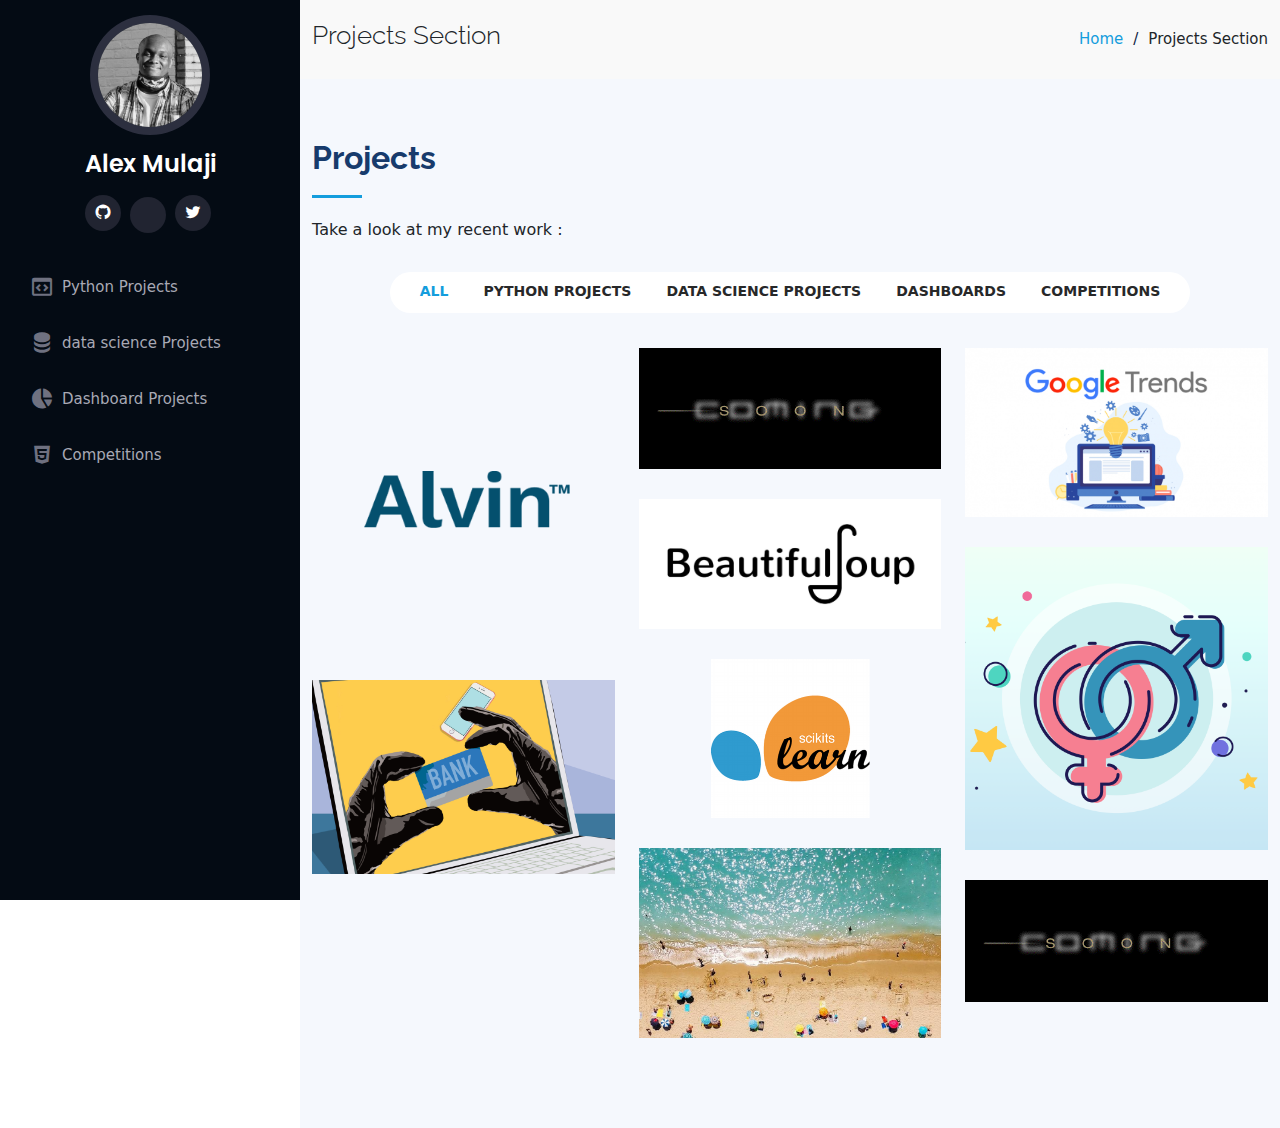
<file: inner-page.html>
<!DOCTYPE html>
<html lang="en">

<head>
  <meta charset="utf-8">
  <meta content="width=device-width, initial-scale=1.0" name="viewport">

  <title>Alex Mulaji-Data Scientist</title>
  <meta content="" name="description">
  <meta content="" name="keywords">

  <!-- Favicons -->
  <link href="assets/img/wings.jpg" rel="icon">
  <link href="assets/img/wings.jpg" rel="apple-touch-icon">

  <!-- Google Fonts -->
  <link href="https://fonts.googleapis.com/css?family=Open+Sans:300,300i,400,400i,600,600i,700,700i|Raleway:300,300i,400,400i,500,500i,600,600i,700,700i|Poppins:300,300i,400,400i,500,500i,600,600i,700,700i" rel="stylesheet">

  <!-- Vendor CSS Files -->
  <link href="assets/vendor/aos/aos.css" rel="stylesheet">
  <link href="assets/vendor/bootstrap/css/bootstrap.min.css" rel="stylesheet">
  <link href="assets/vendor/bootstrap-icons/bootstrap-icons.css" rel="stylesheet">
  <link href="assets/vendor/boxicons/css/boxicons.min.css" rel="stylesheet">
  <link href="assets/vendor/glightbox/css/glightbox.min.css" rel="stylesheet">
  <link href="assets/vendor/swiper/swiper-bundle.min.css" rel="stylesheet">

  <!-- Template Main CSS File -->
  <link href="assets/css/style.css" rel="stylesheet">


</head>

<body>

  <!-- ======= Mobile nav toggle button ======= -->
  <i class="bi bi-list mobile-nav-toggle d-xl-none"></i>

  <!-- ======= Header ======= -->
  <header id="header">
    <div class="d-flex flex-column">

      <div class="profile">
        <img src="assets/img/Alex.jpg" alt="" class="img-fluid rounded-circle">
        <h1 class="text-light"><a href="index.html">Alex Mulaji</a></h1>
        <div class="social-links mt-3 text-center">
          <a href="https://github.com/wuuthraad-x/" target="_blank" class="github"><i class="bx bxl-github"></i></a>
          <a href="https://zindi.africa/users/wuuthraad/" target="_blank" class="twitter"><i class="bx bxl-person-fill"></i></a>
          <!--<a href="https://www.kaggle.com/wuuthraad/" target="_blank" class="kaggle"><i class="bx bxl-kaggle"></i></a>-->
          <a href="https://twitter.com/Wuuthraad1/" target="_blank" class="twitter"><i class="bx bxl-twitter"></i></a>
        </div>
      </div>

      <nav id="navbar" class="nav-menu navbar">
        <ul>
          <li><a class="nav-link scrollto"><i class="bx bx-code-block"></i> <span>Python Projects</span></a></li>
          <li><a class="nav-link scrollto"><i class="bx bxs-data"></i> <span>data science Projects</span></a></li>
          <li><a class="nav-link scrollto"><i class="bx bxs-pie-chart-alt-2"></i> <span>Dashboard Projects</span></a></li>
          <li><a class="nav-link scrollto"><i class="bx bxl-html5"></i> <span>Competitions</span></a></li>
        </ul>
      </nav><!-- .nav-menu -->
    </div>
  </header><!-- End Header -->

  <main id="main">

    <!-- ======= Breadcrumbs ======= -->
    <section class="breadcrumbs">
      <div class="container">

        <div class="d-flex justify-content-between align-items-center">
          <h2>Projects Section</h2>
          <ol>
            <li><a href="index.html">Home</a></li>
            <li>Projects Section</li>
          </ol>
        </div>

      </div>
    </section><!-- End Breadcrumbs -->

    <section id="portfolio" class="portfolio section-bg">
      <div class="container">

        <div class="section-title">
          <h2>Projects</h2>
          <p>Take a look at my recent work : </p>
        </div>

        <div class="row" data-aos="fade-up">
          <div class="col-lg-12 d-flex justify-content-center">
            <ul id="portfolio-flters">
              <li data-filter="*" class="filter-active">All</li>
              <li data-filter=".python">Python Projects</li>
              <li data-filter=".ds">Data science projects</li>
              <li data-filter=".dash">Dashboards</li>
              <li data-filter=".competitions">competitions </li>

            </ul>
          </div>
        </div>

        <div class="row portfolio-container" data-aos="fade-up" data-aos-delay="100">

          <div class="col-lg-4 col-md-6 portfolio-item competitions">
            <div class="portfolio-wrap">
              <img src="assets/img/portfolio/Alvin.png" class="img-fluid" alt="">
              <div class="portfolio-links">
                <a href="assets/img/portfolio/Alvin.jpg" data-gallery="portfolioGallery" class="portfolio-lightbox" title="Web 3"><i class="bx bx-plus"></i></a>
                <a href=https://github.com/wuuthraad-x/Alvin-Smart-Money-Management-Classification-Challenge target="_blank" title="More Details"><i class="bx bx-link"></i></a>
              </div>
            </div>
          </div>

          <div class="col-lg-4 col-md-6 portfolio-item ds">
            <div class="portfolio-wrap">
              <img src="assets/img/portfolio/soon.gif" class="img-fluid" alt="">
              <div class="portfolio-links">
                <a href="assets/img/portfolio/soon.gif" data-gallery="portfolioGallery" class="portfolio-lightbox" title="Card 3"><i class="bx bx-plus"></i></a>
                <a href="#" target="_blank" title="More Details"><i class="bx bx-link"></i></a>
              </div>
            </div>
          </div>

          <div class="col-lg-4 col-md-6 portfolio-item python">
            <div class="portfolio-wrap">
              <img src="assets/img/portfolio/gtrend.png" class="img-fluid" alt="">
              <div class="portfolio-links">
                <a href="assets/img/portfolio/gtrend.png" data-gallery="portfolioGallery" class="portfolio-lightbox" title="Web 3"><i class="bx bx-plus"></i></a>
                <a href=https://github.com/wuuthraad-x/google_trends target="_blank" title="More Details"><i class="bx bx-link"></i></a>
              </div>
            </div>
          </div>
          
          <div class="col-lg-4 col-md-6 portfolio-item python">
            <div class="portfolio-wrap">
              <img src="assets/img/portfolio/bs4.jpg" class="img-fluid" alt="">
              <div class="portfolio-links">
                <a href="assets/img/portfolio/bs4.jpg" data-gallery="portfolioGallery" class="portfolio-lightbox" title="Web 3"><i class="bx bx-plus"></i></a>
                <a href=https://github.com/wuuthraad-x/bs4funtime target="_blank" title="More Details"><i class="bx bx-link"></i></a>
              </div>
            </div>
          </div>

          <div class="col-lg-4 col-md-6 portfolio-item python">
            <div class="portfolio-wrap">
              <img src="assets/img/portfolio/gender.png" class="img-fluid" alt="">
              <div class="portfolio-links">
                <a href="assets/img/portfolio/gender.png" data-gallery="portfolioGallery" class="portfolio-lightbox" title="Web 3"><i class="bx bx-plus"></i></a>
                <a href=https://github.com/wuuthraad-x/fellow_zygotes target="_blank" title="More Details"><i class="bx bx-link"></i></a>
              </div>
            </div>
          </div>
          
          <div class="col-lg-4 col-md-6 portfolio-item python">
            <div class="portfolio-wrap">
              <img src="assets/img/portfolio/sklearn.png" class="img-fluid" alt="">
              <div class="portfolio-links">
                <a href="assets/img/portfolio/sklearn.png" data-gallery="portfolioGallery" class="portfolio-lightbox" title="Web 3"><i class="bx bx-plus"></i></a>
                <a href=https://github.com/wuuthraad-x/blanket_fold target="_blank" title="More Details"><i class="bx bx-link"></i></a>
              </div>
            </div>
          </div>
          
          <div class="col-lg-4 col-md-6 portfolio-item python">
            <div class="portfolio-wrap">
              <img src="assets/img/portfolio/fraud_i.jpeg" class="img-fluid" alt="">
              <div class="portfolio-links">
                <a href="assets/img/portfolio/fraud_i.jpeg" data-gallery="portfolioGallery" class="portfolio-lightbox" title="Web 3"><i class="bx bx-plus"></i></a>
                <a href=https://github.com/wuuthraad-x/robinhood target="_blank" title="More Details"><i class="bx bx-link"></i></a>
              </div>
            </div>
          </div>
          
          <div class="col-lg-4 col-md-6 portfolio-item python">
            <div class="portfolio-wrap">
              <img src="assets/img/portfolio/rsun.jpg" class="img-fluid" alt="">
              <div class="portfolio-links">
                <a href="assets/img/portfolio/rsun.jpg" data-gallery="portfolioGallery" class="portfolio-lightbox" title="Web 3"><i class="bx bx-plus"></i></a>
                <a href=https://github.com/wuuthraad-x/sunblock target="_blank" title="More Details"><i class="bx bx-link"></i></a>
              </div>
            </div>
          </div>
          
          <div class="col-lg-4 col-md-6 portfolio-item dash">
            <div class="portfolio-wrap">
              <img src="assets/img/portfolio/soon.gif" class="img-fluid" alt="">
              <div class="portfolio-links">
                <a href="assets/img/portfolio/soon.gif" data-gallery="portfolioGallery" class="portfolio-lightbox" title="Card 3"><i class="bx bx-plus"></i></a>
                <a href="#" target="_blank" title="More Details"><i class="bx bx-link"></i></a>
              </div>
            </div>
          </div>

        </div>

      </div>
    </section><!-- End Portfolio Section -->

  </main><!-- End #main -->

  <!-- ======= Footer ======= -->
  <footer id="footer">
    <div class="container">
      <div class="copyright">

      </div>
      <div class="credits">

      </div>
    </div>
  </footer><!-- End  Footer -->

  <a href="#" class="back-to-top d-flex align-items-center justify-content-center"><i class="bi bi-arrow-up-short"></i></a>

  <!-- Vendor JS Files -->
  <script src="assets/vendor/aos/aos.js"></script>
  <script src="assets/vendor/bootstrap/js/bootstrap.bundle.min.js"></script>
  <script src="assets/vendor/glightbox/js/glightbox.min.js"></script>
  <script src="assets/vendor/isotope-layout/isotope.pkgd.min.js"></script>
  <script src="assets/vendor/php-email-form/validate.js"></script>
  <script src="assets/vendor/purecounter/purecounter.js"></script>
  <script src="assets/vendor/swiper/swiper-bundle.min.js"></script>
  <script src="assets/vendor/typed.js/typed.min.js"></script>
  <script src="assets/vendor/waypoints/noframework.waypoints.js"></script>

  <!-- Template Main JS File -->
  <script src="assets/js/main.js"></script>

</body>

</html>
</file>
<file: assets/css/style.css>
# General
--------------------------------------------------------------*/
body {
  font-family: "Open Sans", sans-serif;
  color: #272829;
}

a {
  color: #149ddd;
  text-decoration: none;
}

a:hover {
  color: #37b3ed;
  text-decoration: none;
}

h1, h2, h3, h4, h5, h6 {
  font-family: "Raleway", sans-serif;
}

/*--------------------------------------------------------------
# Back to top button
--------------------------------------------------------------*/
.back-to-top {
  position: fixed;
  visibility: hidden;
  opacity: 0;
  right: 15px;
  bottom: 15px;
  z-index: 996;
  background: #149ddd;
  width: 40px;
  height: 40px;
  border-radius: 50px;
  transition: all 0.4s;
}

.back-to-top i {
  font-size: 28px;
  color: #fff;
  line-height: 0;
}

.back-to-top:hover {
  background: #2eafec;
  color: #fff;
}

.back-to-top.active {
  visibility: visible;
  opacity: 1;
}

/*--------------------------------------------------------------
# Header
--------------------------------------------------------------*/
#header {
  position: fixed;
  top: 0;
  left: 0;
  bottom: 0;
  width: 300px;
  transition: all ease-in-out 0.5s;
  z-index: 9997;
  transition: all 0.5s;
  padding: 0 15px;
  background: #040b14;
  overflow-y: auto;
}

#header .profile img {
  margin: 15px auto;
  display: block;
  width: 120px;
  border: 8px solid #2c2f3f;
}

#header .profile h1 {
  font-size: 24px;
  margin: 0;
  padding: 0;
  font-weight: 600;
  -moz-text-align-last: center;
  text-align-last: center;
  font-family: "Poppins", sans-serif;
}

#header .profile h1 a, #header .profile h1 a:hover {
  color: #fff;
  text-decoration: none;
}

#header .profile .social-links a {
  font-size: 18px;
  display: inline-block;
  background: #212431;
  color: #fff;
  line-height: 1;
  padding: 8px 0;
  margin-right: 4px;
  border-radius: 50%;
  text-align: center;
  width: 36px;
  height: 36px;
  transition: 0.3s;
}

#header .profile .social-links a:hover {
  background: #149ddd;
  color: #fff;
  text-decoration: none;
}

#main {
  margin-left: 300px;
}

@media (max-width: 1199px) {
  #header {
    left: -300px;
  }
  #main {
    margin-left: 0;
  }
}

/*--------------------------------------------------------------
# Navigation Menu
--------------------------------------------------------------*/
/* Desktop Navigation */
.nav-menu {
  padding: 30px 0 0 0;
}

.nav-menu * {
  margin: 0;
  padding: 0;
  list-style: none;
}

.nav-menu > ul > li {
  position: relative;
  white-space: nowrap;
}

.nav-menu a {
  display: flex;
  align-items: center;
  color: #a8a9b4;
  padding: 12px 15px;
  margin-bottom: 8px;
  transition: 0.3s;
  font-size: 15px;
}

.nav-menu a i {
  font-size: 24px;
  padding-right: 8px;
  color: #6f7180;
}

.nav-menu a:hover, .nav-menu .active, .nav-menu li:hover > a {
  text-decoration: none;
  color: #fff;
}

.nav-menu a:hover i, .nav-menu .active i, .nav-menu li:hover > a i {
  color: #149ddd;
}

/* Mobile Navigation */
.mobile-nav-toggle {
  position: fixed;
  right: 15px;
  top: 15px;
  z-index: 9998;
  border: 0;
  font-size: 24px;
  transition: all 0.4s;
  outline: none !important;
  background-color: #149ddd;
  color: #fff;
  width: 40px;
  height: 40px;
  display: inline-flex;
  align-items: center;
  justify-content: center;
  line-height: 0;
  border-radius: 50px;
  cursor: pointer;
}

.mobile-nav-active {
  overflow: hidden;
}

.mobile-nav-active #header {
  left: 0;
}

/*--------------------------------------------------------------
# Hero Section
--------------------------------------------------------------*/
#hero {
  width: 100%;
  height: 100vh;
  background: url("../img/hand.jpg") top center;
  background-size: cover;
}

#hero:before {
  content: "";
  background: rgba(5, 13, 24, 0.3);
  position: absolute;
  bottom: 0;
  top: 0;
  left: 0;
  right: 0;
  z-index: 1;
}

#hero .hero-container {
  position: relative;
  z-index: 2;
  min-width: 300px;
}

#hero h1 {
  margin: 0 0 10px 0;
  font-size: 64px;
  font-weight: 700;
  line-height: 56px;
  color: #fff;
}

#hero p {
  color: #fff;
  margin-bottom: 50px;
  font-size: 26px;
  font-family: "Poppins", sans-serif;
}

#hero p span {
  color: #fff;
  padding-bottom: 4px;
  letter-spacing: 1px;
  border-bottom: 3px solid #149ddd;
}

@media (min-width: 1024px) {
  #hero {
    background-attachment: fixed;
  }
}

@media (max-width: 768px) {
  #hero h1 {
    font-size: 28px;
    line-height: 36px;
  }
  #hero h2 {
    font-size: 18px;
    line-height: 24px;
    margin-bottom: 30px;
  }
}

/*--------------------------------------------------------------
# Sections General
--------------------------------------------------------------*/
section {
  padding: 60px 0;
  overflow: hidden;
}

.section-bg {
  background: #f5f8fd;
}

.section-title {
  padding-bottom: 30px;
}

.section-title h2 {
  font-size: 32px;
  font-weight: bold;
  margin-bottom: 20px;
  padding-bottom: 20px;
  position: relative;
  color: #173b6c;
}

.section-title h2::after {
  content: '';
  position: absolute;
  display: block;
  width: 50px;
  height: 3px;
  background: #149ddd;
  bottom: 0;
  left: 0;
}

.section-title p {
  margin-bottom: 0;
}

/*--------------------------------------------------------------
# About
--------------------------------------------------------------*/
.about .content h3 {
  font-weight: 700;
  font-size: 26px;
  color: #173b6c;
}

.about .content ul {
  list-style: none;
  padding: 0;
}

.about .content ul li {
  margin-bottom: 20px;
  display: flex;
  align-items: center;
}

.about .content ul strong {
  margin-right: 10px;
}

.about .content ul i {
  font-size: 16px;
  margin-right: 5px;
  color: #149ddd;
  line-height: 0;
}

.about .content p:last-child {
  margin-bottom: 0;
}

/*--------------------------------------------------------------
# Facts
--------------------------------------------------------------*/
.facts {
  padding-bottom: 30px;
}

.facts .count-box {
  padding: 30px;
  width: 100%;
}

.facts .count-box i {
  display: block;
  font-size: 44px;
  color: #149ddd;
  float: left;
  line-height: 0;
}

.facts .count-box span {
  font-size: 48px;
  line-height: 40px;
  display: block;
  font-weight: 700;
  color: #050d18;
  margin-left: 60px;
}

.facts .count-box p {
  padding: 15px 0 0 0;
  margin: 0 0 0 60px;
  font-family: "Raleway", sans-serif;
  font-size: 14px;
  color: #122f57;
}

.facts .count-box a {
  font-weight: 600;
  display: block;
  margin-top: 20px;
  color: #122f57;
  font-size: 15px;
  font-family: "Poppins", sans-serif;
  transition: ease-in-out 0.3s;
}

.facts .count-box a:hover {
  color: #1f5297;
}

/*--------------------------------------------------------------
# Akills
--------------------------------------------------------------*/
.skills .progress {
  height: 60px;
  display: block;
  background: none;
  border-radius: 0;
}

.skills .progress .skill {
  padding: 0;
  margin: 0 0 6px 0;
  text-transform: uppercase;
  display: block;
  font-weight: 600;
  font-family: "Poppins", sans-serif;
  color: #050d18;
}

.skills .progress .skill .val {
  float: right;
  font-style: normal;
}

.skills .progress-bar-wrap {
  background: #dce8f8;
  height: 10px;
}

.skills .progress-bar {
  width: 1px;
  height: 10px;
  transition: .9s;
  background-color: #149ddd;
}

/*--------------------------------------------------------------
# Resume
--------------------------------------------------------------*/
.resume .resume-title {
  font-size: 26px;
  font-weight: 700;
  margin-top: 20px;
  margin-bottom: 20px;
  color: #050d18;
}

.resume .resume-item {
  padding: 0 0 20px 20px;
  margin-top: -2px;
  border-left: 2px solid #1f5297;
  position: relative;
}

.resume .resume-item h4 {
  line-height: 18px;
  font-size: 18px;
  font-weight: 600;
  text-transform: uppercase;
  font-family: "Poppins", sans-serif;
  color: #050d18;
  margin-bottom: 10px;
}

.resume .resume-item h5 {
  font-size: 16px;
  background: #e4edf9;
  padding: 5px 15px;
  display: inline-block;
  font-weight: 600;
  margin-bottom: 10px;
}

.resume .resume-item ul {
  padding-left: 20px;
}

.resume .resume-item ul li {
  padding-bottom: 10px;
}

.resume .resume-item:last-child {
  padding-bottom: 0;
}

.resume .resume-item::before {
  content: "";
  position: absolute;
  width: 16px;
  height: 16px;
  border-radius: 50px;
  left: -9px;
  top: 0;
  background: #fff;
  border: 2px solid #1f5297;
}

/*--------------------------------------------------------------
# Portfolio
--------------------------------------------------------------*/
.portfolio .portfolio-item {
  margin-bottom: 30px;
}

.portfolio #portfolio-flters {
  padding: 0;
  margin: 0 auto 35px auto;
  list-style: none;
  text-align: center;
  background: #fff;
  border-radius: 50px;
  padding: 2px 15px;
}

.portfolio #portfolio-flters li {
  cursor: pointer;
  display: inline-block;
  padding: 10px 15px 8px 15px;
  font-size: 14px;
  font-weight: 600;
  line-height: 1;
  text-transform: uppercase;
  color: #272829;
  margin-bottom: 5px;
  transition: all 0.3s ease-in-out;
}

.portfolio #portfolio-flters li:hover, .portfolio #portfolio-flters li.filter-active {
  color: #149ddd;
}

.portfolio #portfolio-flters li:last-child {
  margin-right: 0;
}

.portfolio .portfolio-wrap {
  transition: 0.3s;
  position: relative;
  overflow: hidden;
  z-index: 1;
}

.portfolio .portfolio-wrap::before {
  content: "";
  background: rgba(255, 255, 255, 0.5);
  position: absolute;
  left: 0;
  right: 0;
  top: 0;
  bottom: 0;
  transition: all ease-in-out 0.3s;
  z-index: 2;
  opacity: 0;
}

.portfolio .portfolio-wrap .portfolio-links {
  opacity: 1;
  left: 0;
  right: 0;
  bottom: -60px;
  z-index: 3;
  position: absolute;
  transition: all ease-in-out 0.3s;
  display: flex;
  justify-content: center;
}

.portfolio .portfolio-wrap .portfolio-links a {
  color: #fff;
  font-size: 28px;
  text-align: center;
  background: rgba(20, 157, 221, 0.75);
  transition: 0.3s;
  width: 50%;
}

.portfolio .portfolio-wrap .portfolio-links a:hover {
  background: rgba(20, 157, 221, 0.95);
}

.portfolio .portfolio-wrap .portfolio-links a + a {
  border-left: 1px solid #37b3ed;
}

.portfolio .portfolio-wrap:hover::before {
  top: 0;
  left: 0;
  right: 0;
  bottom: 0;
  opacity: 1;
}

.portfolio .portfolio-wrap:hover .portfolio-links {
  opacity: 1;
  bottom: 0;
}

/*--------------------------------------------------------------
# Portfolio Details
--------------------------------------------------------------*/
.portfolio-details {
  padding-top: 40px;
}

.portfolio-details .portfolio-details-slider img {
  width: 100%;
}

.portfolio-details .portfolio-details-slider .swiper-pagination {
  margin-top: 20px;
  position: relative;
}

.portfolio-details .portfolio-details-slider .swiper-pagination .swiper-pagination-bullet {
  width: 12px;
  height: 12px;
  background-color: #fff;
  opacity: 1;
  border: 1px solid #149ddd;
}

.portfolio-details .portfolio-details-slider .swiper-pagination .swiper-pagination-bullet-active {
  background-color: #149ddd;
}

.portfolio-details .portfolio-info {
  padding: 30px;
  box-shadow: 0px 0 30px rgba(5, 13, 24, 0.08);
}

.portfolio-details .portfolio-info h3 {
  font-size: 22px;
  font-weight: 700;
  margin-bottom: 20px;
  padding-bottom: 20px;
  border-bottom: 1px solid #eee;
}

.portfolio-details .portfolio-info ul {
  list-style: none;
  padding: 0;
  font-size: 15px;
}

.portfolio-details .portfolio-info ul li + li {
  margin-top: 10px;
}

.portfolio-details .portfolio-description {
  padding-top: 30px;
}

.portfolio-details .portfolio-description h2 {
  font-size: 26px;
  font-weight: 700;
  margin-bottom: 20px;
}

.portfolio-details .portfolio-description p {
  padding: 0;
}

/*--------------------------------------------------------------
# Services
--------------------------------------------------------------*/
.services .icon-box {
  margin-bottom: 20px;
}

.services .icon {
  float: left;
  display: flex;
  align-items: center;
  justify-content: center;
  width: 54px;
  height: 54px;
  background: #149ddd;
  border-radius: 50%;
  transition: 0.5s;
  border: 1px solid #149ddd;
}

.services .icon i {
  color: #fff;
  font-size: 24px;
  line-height: 0;
}

.services .icon-box:hover .icon {
  background: #fff;
}

.services .icon-box:hover .icon i {
  color: #149ddd;
}

.services .title {
  margin-left: 80px;
  font-weight: 700;
  margin-bottom: 15px;
  font-size: 18px;
}

.services .title a {
  color: #343a40;
}

.services .title a:hover {
  color: #149ddd;
}

.services .description {
  margin-left: 80px;
  line-height: 24px;
  font-size: 14px;
}

/*--------------------------------------------------------------
# Testimonials
--------------------------------------------------------------*/
.testimonials .testimonial-item {
  box-sizing: content-box;
  text-align: center;
  min-height: 320px;
}

.testimonials .testimonial-item .testimonial-img {
  width: 90px;
  border-radius: 50%;
  margin: 0 auto;
}

.testimonials .testimonial-item h3 {
  font-size: 18px;
  font-weight: bold;
  margin: 10px 0 5px 0;
  color: #111;
}

.testimonials .testimonial-item h4 {
  font-size: 14px;
  color: #999;
  margin: 0;
}

.testimonials .testimonial-item .quote-icon-left, .testimonials .testimonial-item .quote-icon-right {
  color: #c3e8fa;
  font-size: 26px;
}

.testimonials .testimonial-item .quote-icon-left {
  display: inline-block;
  left: -5px;
  position: relative;
}

.testimonials .testimonial-item .quote-icon-right {
  display: inline-block;
  right: -5px;
  position: relative;
  top: 10px;
}

.testimonials .testimonial-item p {
  font-style: italic;
  margin: 0 15px 15px 15px;
  padding: 20px;
  background: #fff;
  position: relative;
  margin-bottom: 35px;
  border-radius: 6px;
  box-shadow: 0px 2px 15px rgba(0, 0, 0, 0.1);
}

.testimonials .testimonial-item p::after {
  content: "";
  width: 0;
  height: 0;
  border-top: 20px solid #fff;
  border-right: 20px solid transparent;
  border-left: 20px solid transparent;
  position: absolute;
  bottom: -20px;
  left: calc(50% - 20px);
}

.testimonials .swiper-pagination {
  margin-top: 20px;
  position: relative;
}

.testimonials .swiper-pagination .swiper-pagination-bullet {
  width: 12px;
  height: 12px;
  background-color: #fff;
  opacity: 1;
  border: 1px solid #149ddd;
}

.testimonials .swiper-pagination .swiper-pagination-bullet-active {
  background-color: #149ddd;
}

/*--------------------------------------------------------------
# Contact
--------------------------------------------------------------*/
.contact {
  padding-bottom: 130px;
}

.contact .info {
  padding: 30px;
  background: #fff;
  width: 100%;
  box-shadow: 0 0 24px 0 rgba(0, 0, 0, 0.12);
}

.contact .info i {
  font-size: 20px;
  color: #149ddd;
  float: left;
  width: 44px;
  height: 44px;
  background: #dff3fc;
  display: flex;
  justify-content: center;
  align-items: center;
  border-radius: 50px;
  transition: all 0.3s ease-in-out;
}

.contact .info h4 {
  padding: 0 0 0 60px;
  font-size: 22px;
  font-weight: 600;
  margin-bottom: 5px;
  color: #050d18;
}

.contact .info p {
  padding: 0 0 10px 60px;
  margin-bottom: 20px;
  font-size: 14px;
  color: #173b6c;
}

.contact .info .email p {
  padding-top: 5px;
}

.contact .info .social-links {
  padding-left: 60px;
}

.contact .info .social-links a {
  font-size: 18px;
  display: inline-block;
  background: #333;
  color: #fff;
  line-height: 1;
  padding: 8px 0;
  border-radius: 50%;
  text-align: center;
  width: 36px;
  height: 36px;
  transition: 0.3s;
  margin-right: 10px;
}

.contact .info .social-links a:hover {
  background: #149ddd;
  color: #fff;
}

.contact .info .email:hover i, .contact .info .address:hover i, .contact .info .phone:hover i {
  background: #149ddd;
  color: #fff;
}

.contact .php-email-form {
  width: 100%;
  padding: 30px;
  background: #fff;
  box-shadow: 0 0 24px 0 rgba(0, 0, 0, 0.12);
}

.contact .php-email-form .form-group {
  padding-bottom: 8px;
}

.contact .php-email-form .validate {
  display: none;
  color: red;
  margin: 0 0 15px 0;
  font-weight: 400;
  font-size: 13px;
}

.contact .php-email-form .error-message {
  display: none;
  color: #fff;
  background: #ed3c0d;
  text-align: left;
  padding: 15px;
  font-weight: 600;
}

.contact .php-email-form .error-message br + br {
  margin-top: 25px;
}

.contact .php-email-form .sent-message {
  display: none;
  color: #fff;
  background: #18d26e;
  text-align: center;
  padding: 15px;
  font-weight: 600;
}

.contact .php-email-form .loading {
  display: none;
  background: #fff;
  text-align: center;
  padding: 15px;
}

.contact .php-email-form .loading:before {
  content: "";
  display: inline-block;
  border-radius: 50%;
  width: 24px;
  height: 24px;
  margin: 0 10px -6px 0;
  border: 3px solid #18d26e;
  border-top-color: #eee;
  -webkit-animation: animate-loading 1s linear infinite;
  animation: animate-loading 1s linear infinite;
}

.contact .php-email-form .form-group {
  margin-bottom: 15px;
}

.contact .php-email-form label {
  padding-bottom: 8px;
}

.contact .php-email-form input, .contact .php-email-form textarea {
  border-radius: 0;
  box-shadow: none;
  font-size: 14px;
}

.contact .php-email-form input {
  height: 44px;
}

.contact .php-email-form textarea {
  padding: 10px 15px;
}

.contact .php-email-form button[type="submit"] {
  background: #149ddd;
  border: 0;
  padding: 10px 24px;
  color: #fff;
  transition: 0.4s;
  border-radius: 4px;
}

.contact .php-email-form button[type="submit"]:hover {
  background: #37b3ed;
}

@-webkit-keyframes animate-loading {
  0% {
    transform: rotate(0deg);
  }
  100% {
    transform: rotate(360deg);
  }
}

@keyframes animate-loading {
  0% {
    transform: rotate(0deg);
  }
  100% {
    transform: rotate(360deg);
  }
}

/*--------------------------------------------------------------
# Breadcrumbs
--------------------------------------------------------------*/
.breadcrumbs {
  padding: 20px 0;
  background: #f9f9f9;
}

.breadcrumbs h2 {
  font-size: 26px;
  font-weight: 300;
}

.breadcrumbs ol {
  display: flex;
  flex-wrap: wrap;
  list-style: none;
  padding: 0;
  margin: 0;
  font-size: 15px;
}

.breadcrumbs ol li + li {
  padding-left: 10px;
}

.breadcrumbs ol li + li::before {
  display: inline-block;
  padding-right: 10px;
  color: #0e2442;
  content: "/";
}

@media (max-width: 768px) {
  .breadcrumbs .d-flex {
    display: block !important;
  }
  .breadcrumbs ol {
    display: block;
  }
  .breadcrumbs ol li {
    display: inline-block;
  }
}

/*--------------------------------------------------------------
# Footer
--------------------------------------------------------------*/
#footer {
  padding: 15px;
  color: #f4f6fd;
  font-size: 14px;
  position: fixed;
  left: 0;
  bottom: 0;
  width: 300px;
  z-index: 9999;
  background: #040b14;
}

#footer .copyright {
  text-align: center;
}

#footer .credits {
  padding-top: 5px;
  text-align: center;
  font-size: 13px;
  color: #eaebf0;
}

@media (max-width: 1199px) {
  #footer {
    position: static;
    width: auto;
    padding-right: 20px 15px;
  }
}
</file>
